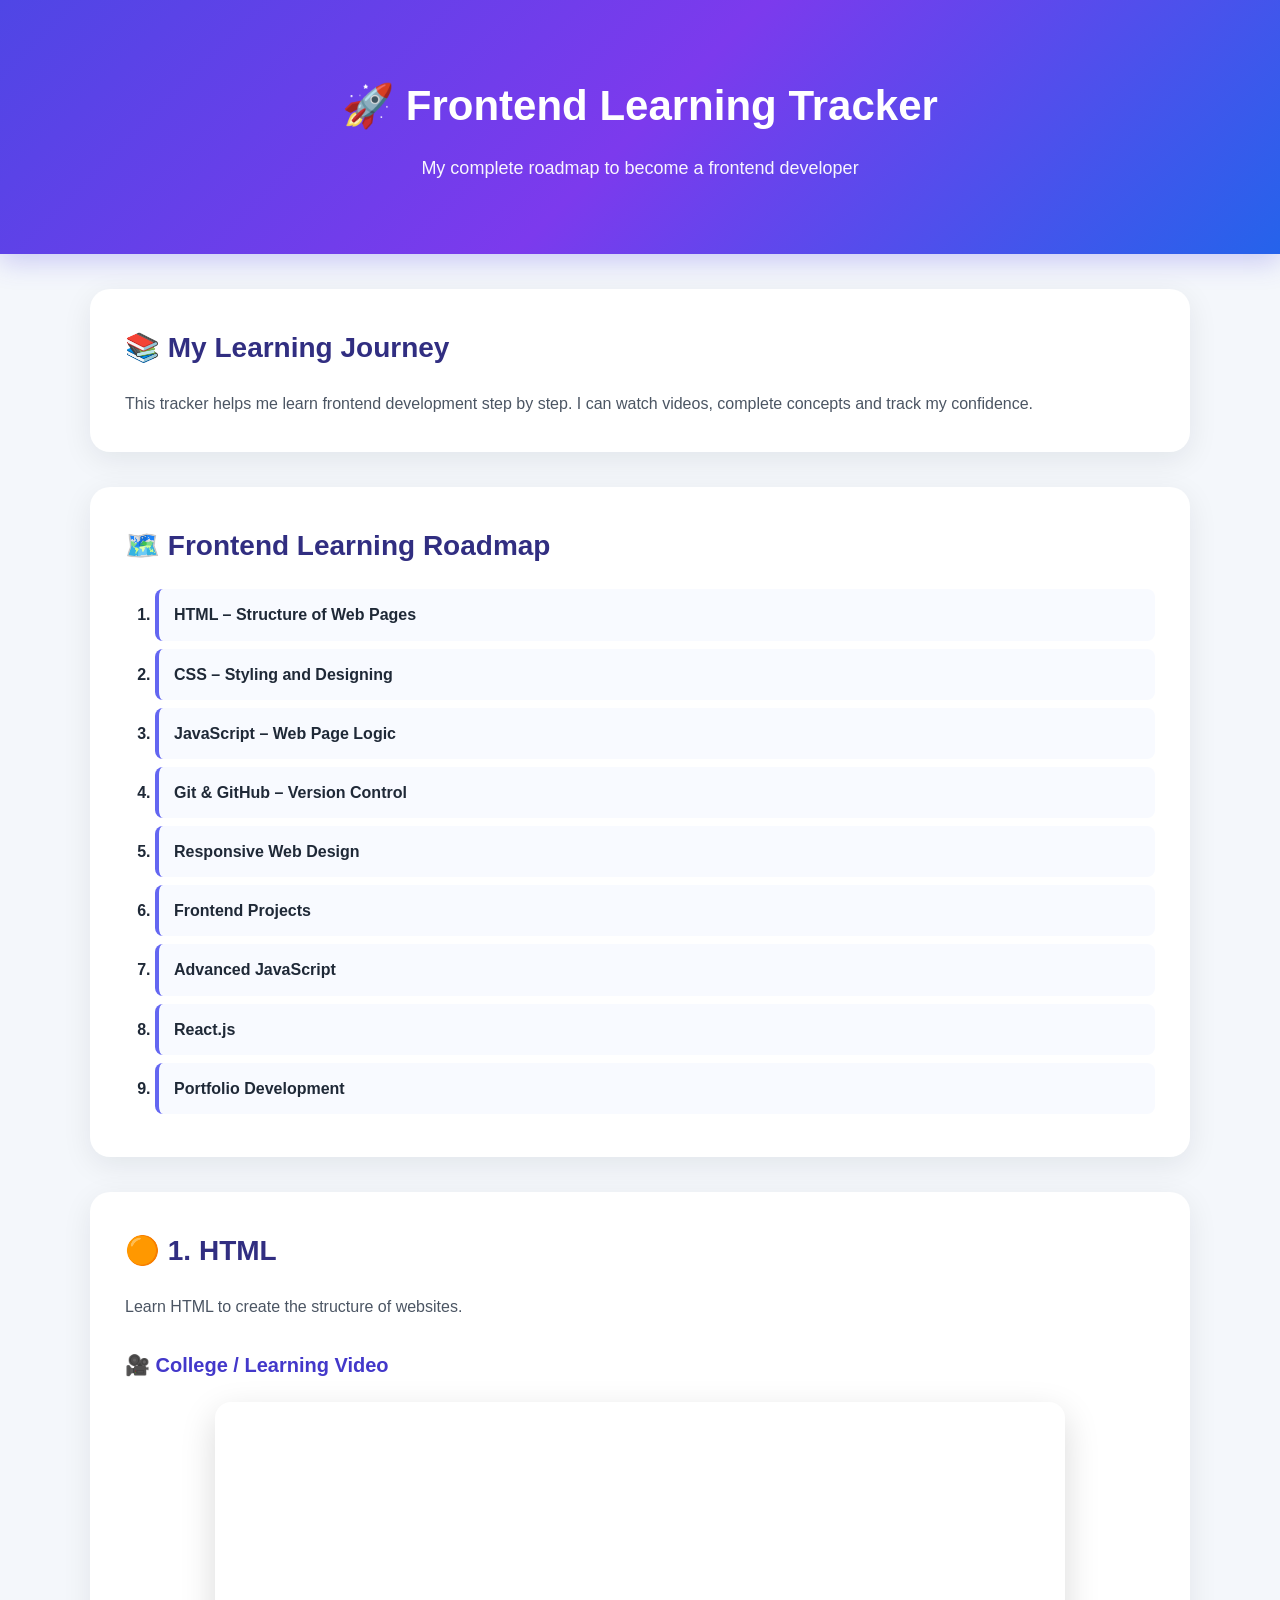
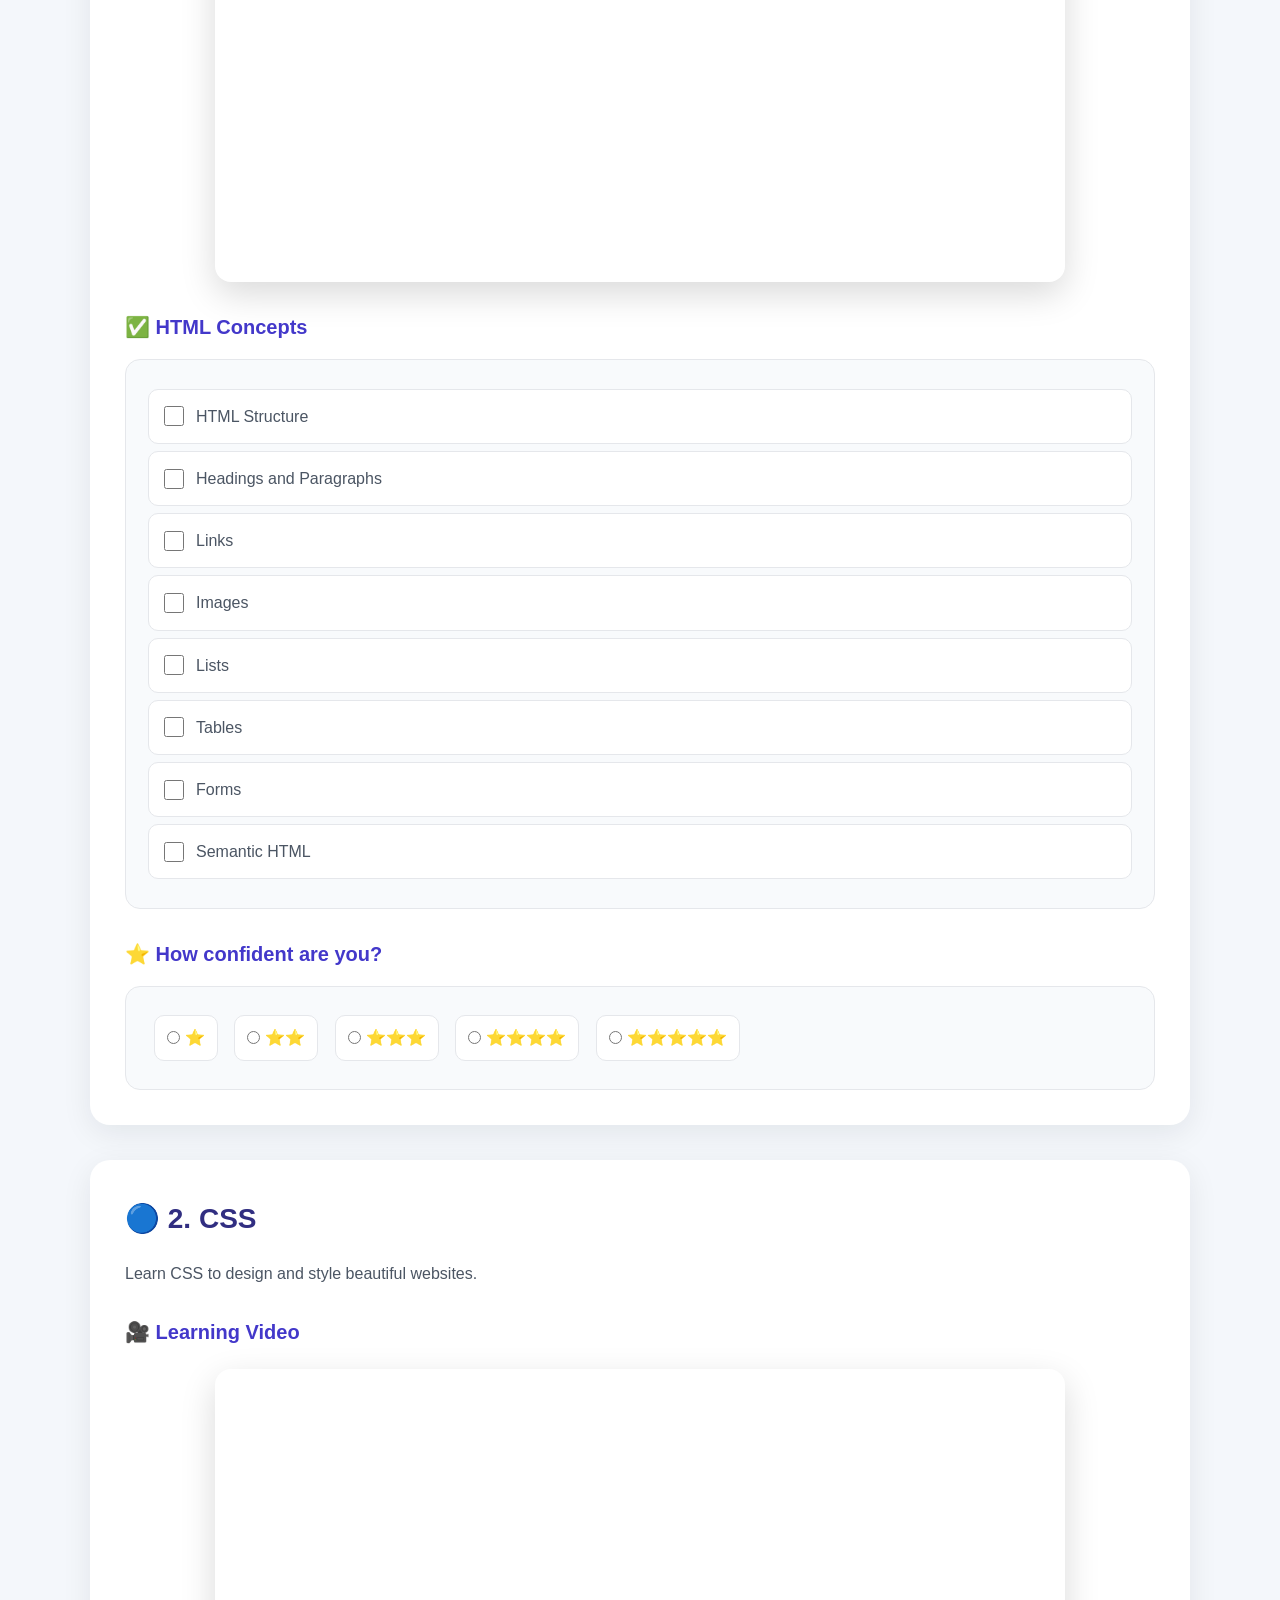
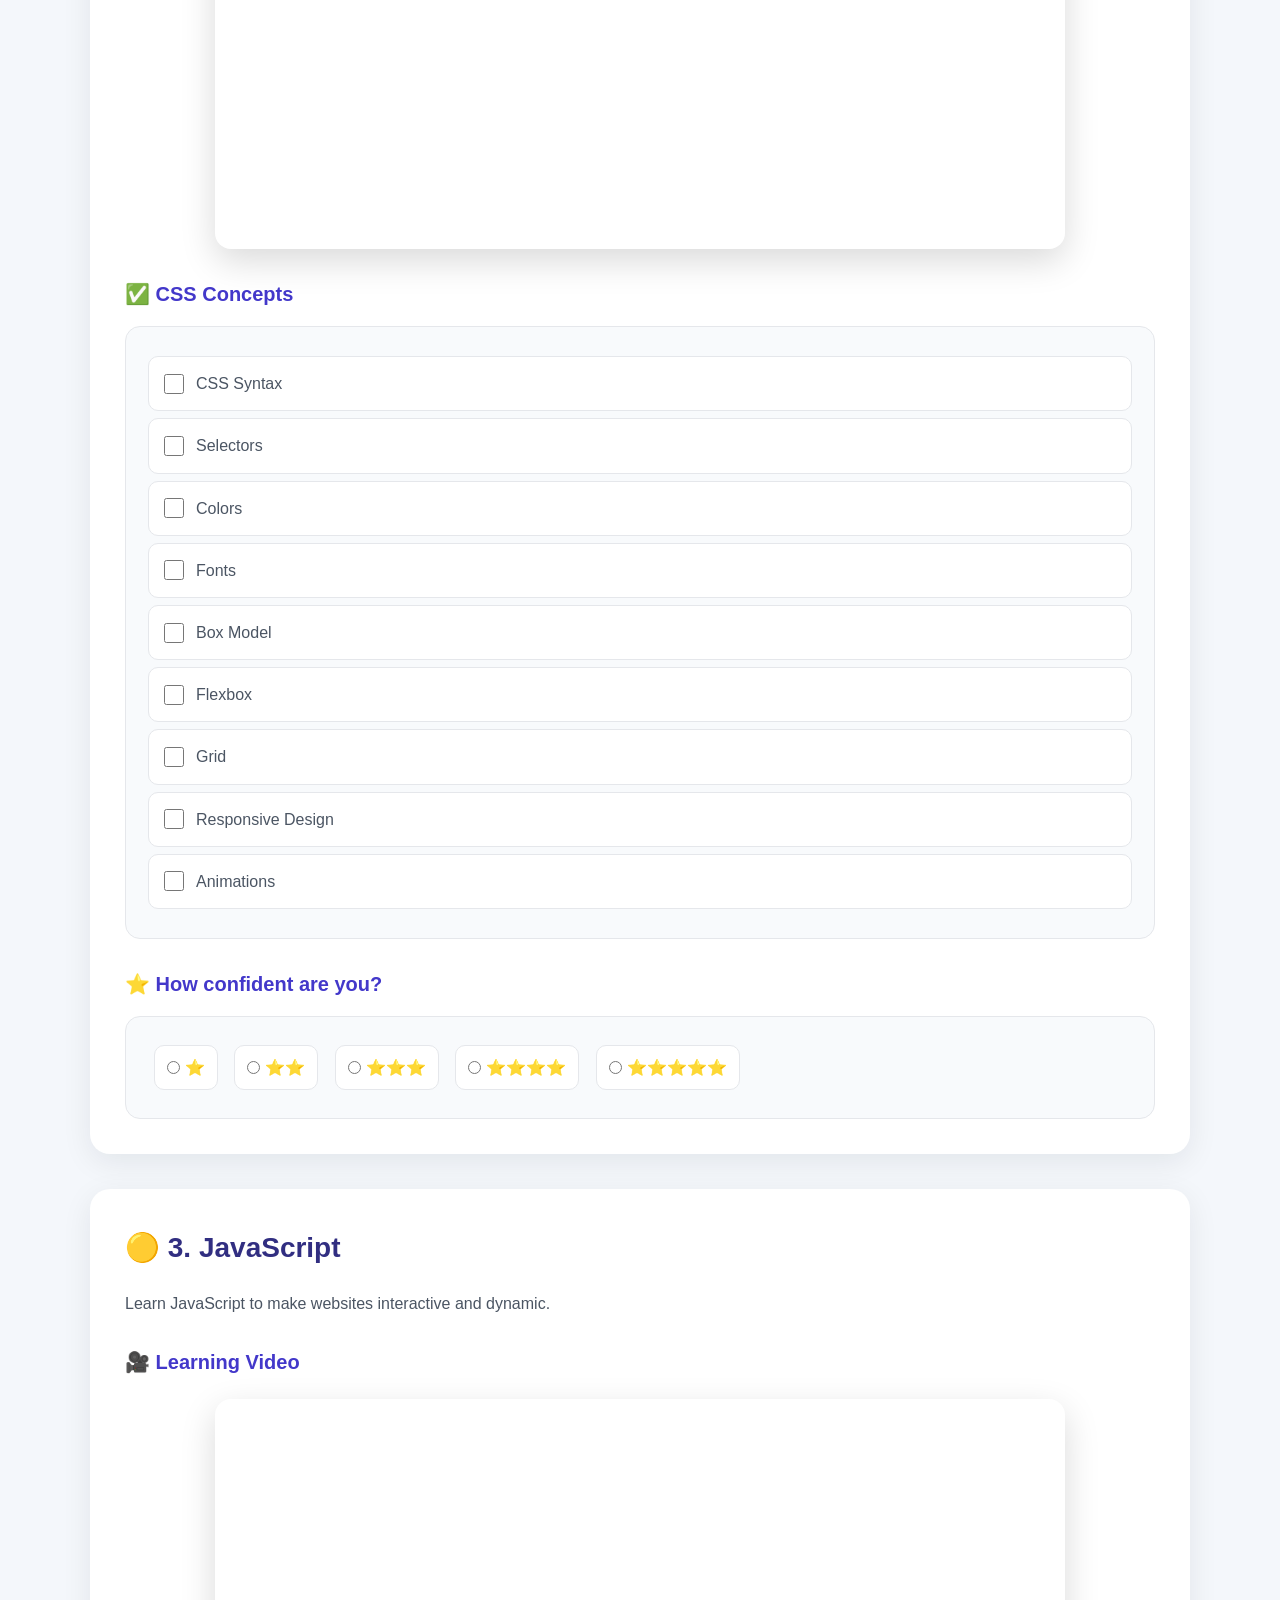
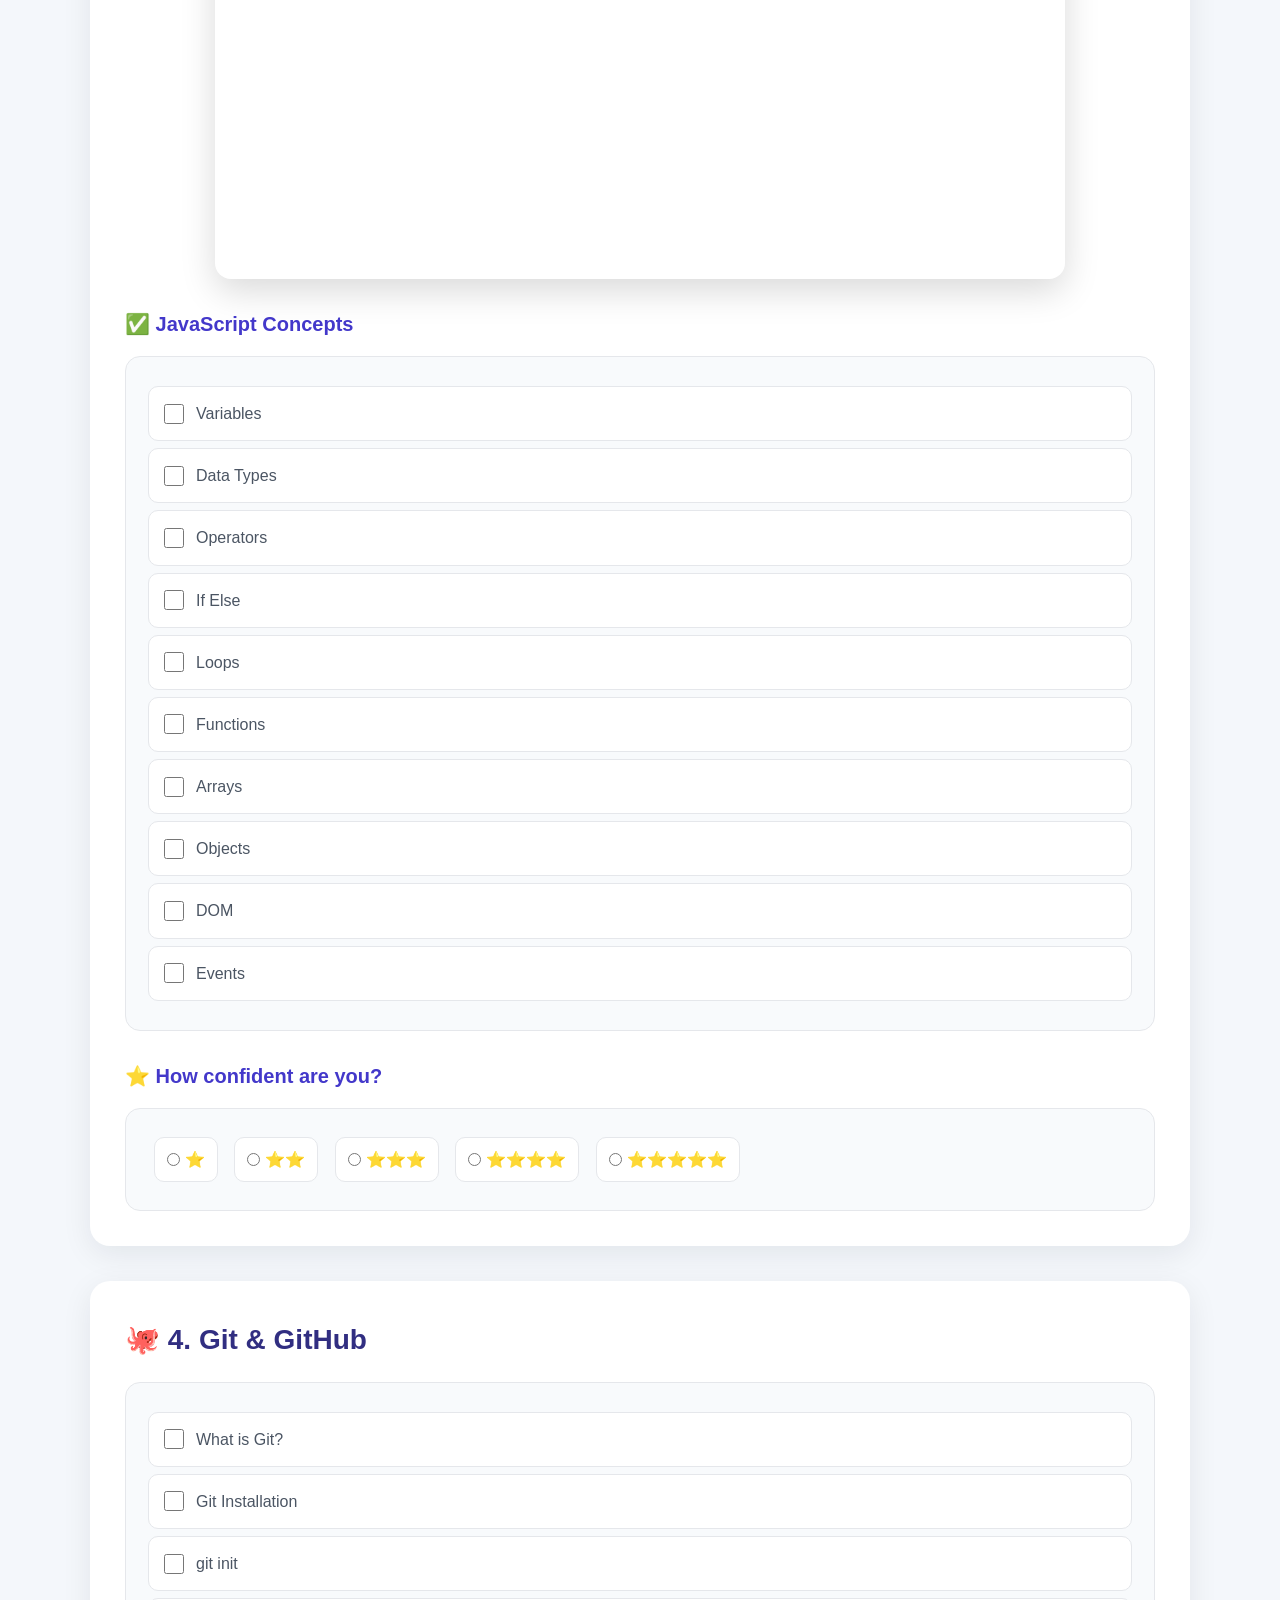
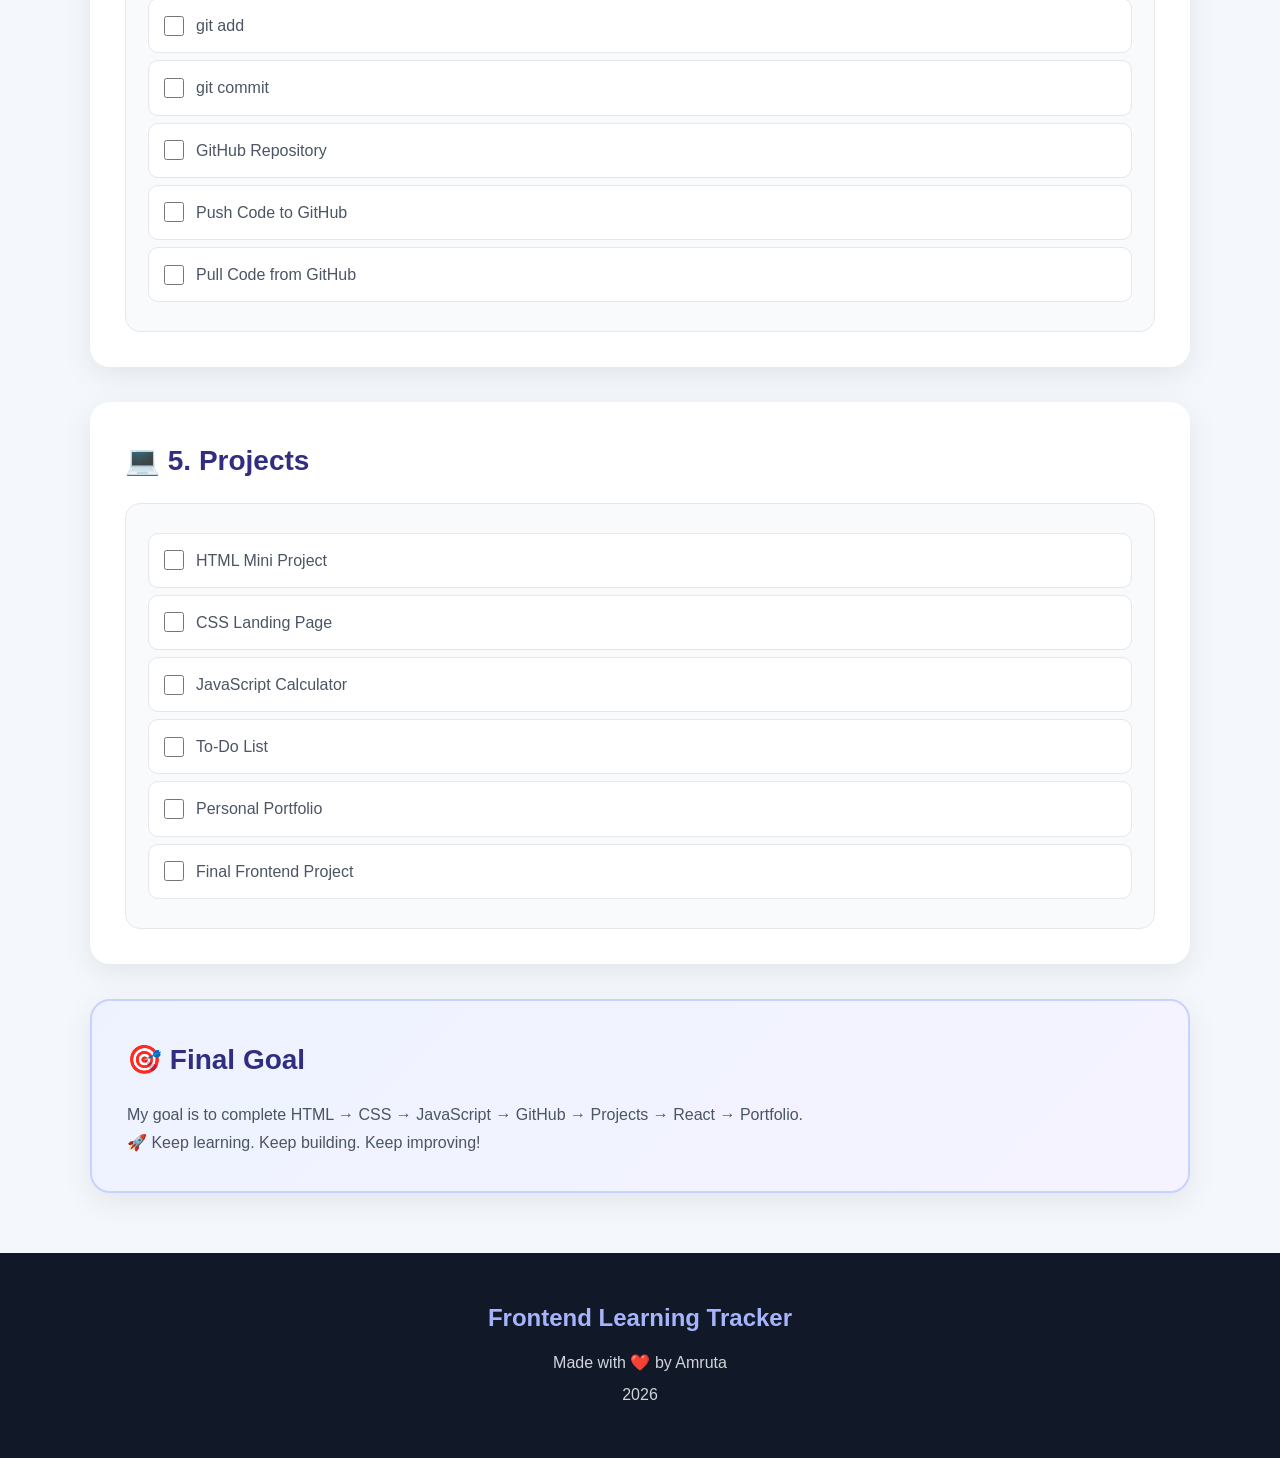
<file: HTML/index1.html>
<!DOCTYPE html>
<html lang="en">

<head>
    <meta charset="UTF-8">
    <meta name="viewport" content="width=device-width, initial-scale=1.0">

    <title>Frontend Learning Tracker</title>

    <!-- Connect CSS -->
    <link rel="stylesheet" href="style.css">
</head>

<body>

    <!-- HEADER -->
    <header>
        <h1>🚀 Frontend Learning Tracker</h1>
        <p>My complete roadmap to become a frontend developer</p>
    </header>


    <!-- INTRODUCTION -->
    <section>
        <h2>📚 My Learning Journey</h2>

        <p>
            This tracker helps me learn frontend development step by step.
            I can watch videos, complete concepts and track my confidence.
        </p>
    </section>


    <!-- ROADMAP -->
    <section>
        <h2>🗺️ Frontend Learning Roadmap</h2>

        <ol>
            <li>HTML – Structure of Web Pages</li>
            <li>CSS – Styling and Designing</li>
            <li>JavaScript – Web Page Logic</li>
            <li>Git & GitHub – Version Control</li>
            <li>Responsive Web Design</li>
            <li>Frontend Projects</li>
            <li>Advanced JavaScript</li>
            <li>React.js</li>
            <li>Portfolio Development</li>
        </ol>
    </section>


    <!-- HTML -->
    <section>
        <h2>🟠 1. HTML</h2>

        <p>
            Learn HTML to create the structure of websites.
        </p>

        <h3>🎥 College / Learning Video</h3>

        <iframe
            src="https://www.youtube.com/embed/UB1O30fR-EE"
            title="HTML Tutorial"
            allowfullscreen>
        </iframe>

        <h3>✅ HTML Concepts</h3>

        <form>

            <p>
                <input type="checkbox">
                HTML Structure
            </p>

            <p>
                <input type="checkbox">
                Headings and Paragraphs
            </p>

            <p>
                <input type="checkbox">
                Links
            </p>

            <p>
                <input type="checkbox">
                Images
            </p>

            <p>
                <input type="checkbox">
                Lists
            </p>

            <p>
                <input type="checkbox">
                Tables
            </p>

            <p>
                <input type="checkbox">
                Forms
            </p>

            <p>
                <input type="checkbox">
                Semantic HTML
            </p>

        </form>

        <h3>⭐ How confident are you?</h3>

        <form>

            <label>
                <input type="radio" name="html-rating">
                ⭐
            </label>

            <label>
                <input type="radio" name="html-rating">
                ⭐⭐
            </label>

            <label>
                <input type="radio" name="html-rating">
                ⭐⭐⭐
            </label>

            <label>
                <input type="radio" name="html-rating">
                ⭐⭐⭐⭐
            </label>

            <label>
                <input type="radio" name="html-rating">
                ⭐⭐⭐⭐⭐
            </label>

        </form>
    </section>


    <!-- CSS -->
    <section>
        <h2>🔵 2. CSS</h2>

        <p>
            Learn CSS to design and style beautiful websites.
        </p>

        <h3>🎥 Learning Video</h3>

        <iframe
            src="https://www.youtube.com/embed/1Rs2ND1ryYc"
            title="CSS Tutorial"
            allowfullscreen>
        </iframe>

        <h3>✅ CSS Concepts</h3>

        <form>

            <p>
                <input type="checkbox">
                CSS Syntax
            </p>

            <p>
                <input type="checkbox">
                Selectors
            </p>

            <p>
                <input type="checkbox">
                Colors
            </p>

            <p>
                <input type="checkbox">
                Fonts
            </p>

            <p>
                <input type="checkbox">
                Box Model
            </p>

            <p>
                <input type="checkbox">
                Flexbox
            </p>

            <p>
                <input type="checkbox">
                Grid
            </p>

            <p>
                <input type="checkbox">
                Responsive Design
            </p>

            <p>
                <input type="checkbox">
                Animations
            </p>

        </form>

        <h3>⭐ How confident are you?</h3>

        <form>

            <label>
                <input type="radio" name="css-rating">
                ⭐
            </label>

            <label>
                <input type="radio" name="css-rating">
                ⭐⭐
            </label>

            <label>
                <input type="radio" name="css-rating">
                ⭐⭐⭐
            </label>

            <label>
                <input type="radio" name="css-rating">
                ⭐⭐⭐⭐
            </label>

            <label>
                <input type="radio" name="css-rating">
                ⭐⭐⭐⭐⭐
            </label>

        </form>
    </section>


    <!-- JAVASCRIPT -->
    <section>
        <h2>🟡 3. JavaScript</h2>

        <p>
            Learn JavaScript to make websites interactive and dynamic.
        </p>

        <h3>🎥 Learning Video</h3>

        <iframe
            src="https://www.youtube.com/embed/PkZNo7MFNFg"
            title="JavaScript Tutorial"
            allowfullscreen>
        </iframe>

        <h3>✅ JavaScript Concepts</h3>

        <form>

            <p>
                <input type="checkbox">
                Variables
            </p>

            <p>
                <input type="checkbox">
                Data Types
            </p>

            <p>
                <input type="checkbox">
                Operators
            </p>

            <p>
                <input type="checkbox">
                If Else
            </p>

            <p>
                <input type="checkbox">
                Loops
            </p>

            <p>
                <input type="checkbox">
                Functions
            </p>

            <p>
                <input type="checkbox">
                Arrays
            </p>

            <p>
                <input type="checkbox">
                Objects
            </p>

            <p>
                <input type="checkbox">
                DOM
            </p>

            <p>
                <input type="checkbox">
                Events
            </p>

        </form>

        <h3>⭐ How confident are you?</h3>

        <form>

            <label>
                <input type="radio" name="js-rating">
                ⭐
            </label>

            <label>
                <input type="radio" name="js-rating">
                ⭐⭐
            </label>

            <label>
                <input type="radio" name="js-rating">
                ⭐⭐⭐
            </label>

            <label>
                <input type="radio" name="js-rating">
                ⭐⭐⭐⭐
            </label>

            <label>
                <input type="radio" name="js-rating">
                ⭐⭐⭐⭐⭐
            </label>

        </form>
    </section>


    <!-- GIT & GITHUB -->
    <section>
        <h2>🐙 4. Git & GitHub</h2>

        <form>

            <p>
                <input type="checkbox">
                What is Git?
            </p>

            <p>
                <input type="checkbox">
                Git Installation
            </p>

            <p>
                <input type="checkbox">
                git init
            </p>

            <p>
                <input type="checkbox">
                git add
            </p>

            <p>
                <input type="checkbox">
                git commit
            </p>

            <p>
                <input type="checkbox">
                GitHub Repository
            </p>

            <p>
                <input type="checkbox">
                Push Code to GitHub
            </p>

            <p>
                <input type="checkbox">
                Pull Code from GitHub
            </p>

        </form>
    </section>


    <!-- PROJECTS -->
    <section>
        <h2>💻 5. Projects</h2>

        <form>

            <p>
                <input type="checkbox">
                HTML Mini Project
            </p>

            <p>
                <input type="checkbox">
                CSS Landing Page
            </p>

            <p>
                <input type="checkbox">
                JavaScript Calculator
            </p>

            <p>
                <input type="checkbox">
                To-Do List
            </p>

            <p>
                <input type="checkbox">
                Personal Portfolio
            </p>

            <p>
                <input type="checkbox">
                Final Frontend Project
            </p>

        </form>
    </section>


    <!-- FINAL CHECKLIST -->
    <section>
        <h2>🎯 Final Goal</h2>

        <p>
            My goal is to complete HTML → CSS → JavaScript → GitHub →
            Projects → React → Portfolio.
        </p>

        <p>
            🚀 Keep learning. Keep building. Keep improving!
        </p>
    </section>


    <!-- FOOTER -->
    <footer>

        <h3>Frontend Learning Tracker</h3>

        <p>Made with ❤️ by Amruta</p>

        <p>2026</p>

    </footer>

</body>

</html>
</file>
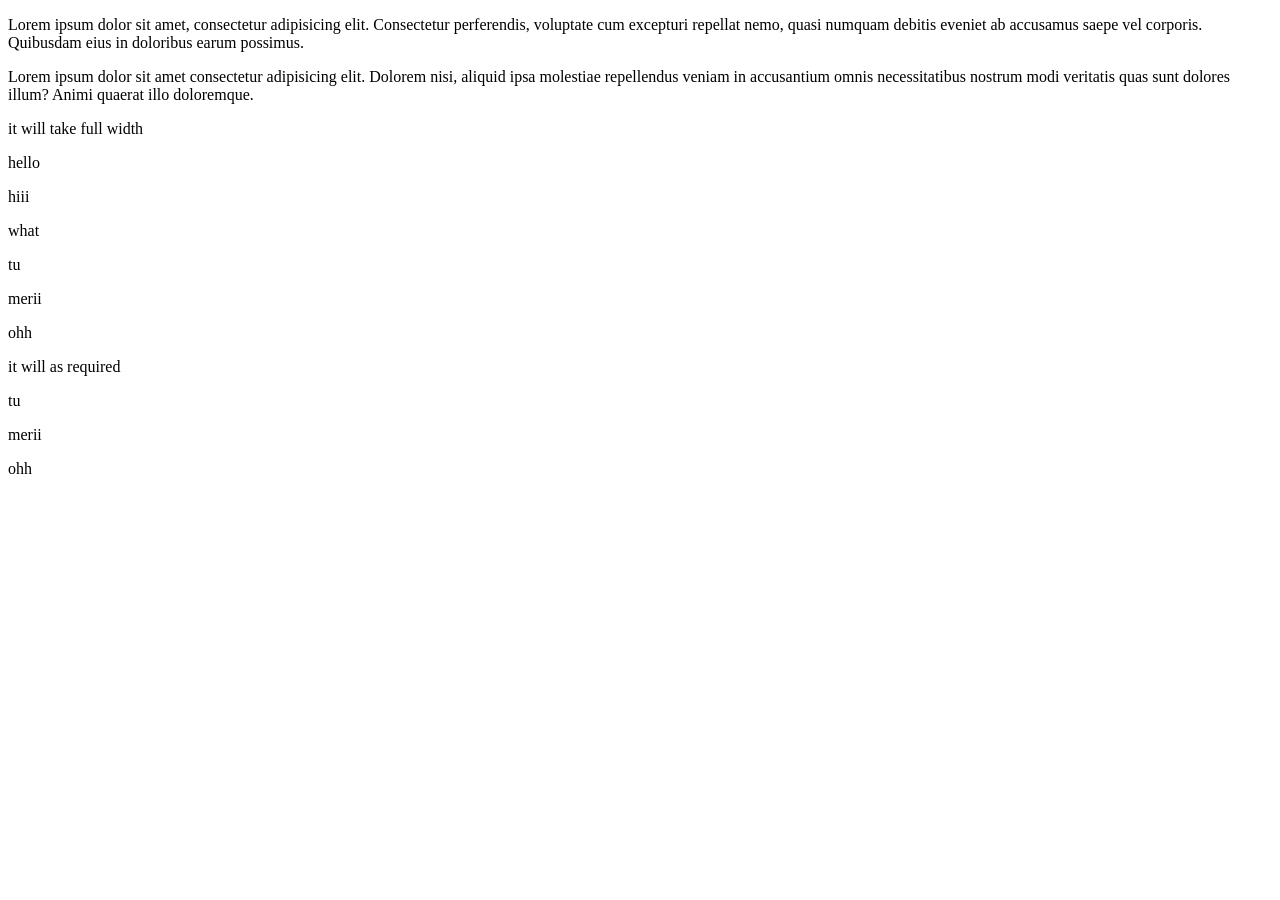
<file: HTML/level3.html>
<!DOCTYPE html>
<html lang="en">
<head>
    <meta charset="UTF-8">
    <meta name="viewport" content="width=device-width, initial-scale=1.0">
    <title>Document</title>
</head>
<body>
    <p>Lorem ipsum dolor sit amet, consectetur adipisicing elit. Consectetur perferendis, voluptate cum excepturi repellat nemo, quasi numquam debitis eveniet ab accusamus saepe vel corporis. Quibusdam eius in doloribus earum possimus.</p>
    <div>
        <p>Lorem ipsum dolor sit amet consectetur adipisicing elit. Dolorem nisi, aliquid ipsa molestiae repellendus veniam in accusantium omnis necessitatibus nostrum modi veritatis quas sunt dolores illum? Animi quaerat illo doloremque.</p>
        <p>it will take full width</p>
    </div>
<div>
    <p>hello</p>
    <p>hiii</p>
    <p>what</p>
</div>
<div>
    <p>tu</p>
    <p>merii</p>
    <p>ohh</p>
</div>

<span>
    <p>it will as required</p>
    <p>tu</p>
    <p>merii</p>
    <p>ohh</p></span>
    
</body>
</html>
</file>
<file: HTML/style.css>
/* =========================
   GLOBAL
========================= */

* {
    margin: 0;
    padding: 0;
    box-sizing: border-box;
}

html {
    scroll-behavior: smooth;
}

body {
    font-family: "Segoe UI", Arial, sans-serif;
    background: #f4f7fb;
    color: #1f2937;
    line-height: 1.7;
}


/* =========================
   HEADER
========================= */

header {
    background: linear-gradient(135deg, #4f46e5, #7c3aed, #2563eb);
    color: white;
    text-align: center;
    padding: 70px 20px;
    box-shadow: 0 8px 25px rgba(79, 70, 229, 0.25);
}

header h1 {
    font-size: 42px;
    font-weight: 800;
    margin-bottom: 12px;
}

header p {
    font-size: 18px;
    opacity: 0.95;
}


/* =========================
   SECTIONS
========================= */

section {
    width: 90%;
    max-width: 1100px;
    margin: 35px auto;
    background: white;
    padding: 35px;
    border-radius: 20px;
    box-shadow: 0 8px 30px rgba(15, 23, 42, 0.08);
    transition: 0.3s;
}

section:hover {
    transform: translateY(-3px);
    box-shadow: 0 12px 35px rgba(15, 23, 42, 0.12);
}


/* =========================
   HEADINGS
========================= */

section h2 {
    color: #312e81;
    font-size: 28px;
    margin-bottom: 18px;
}

section h3 {
    color: #4338ca;
    font-size: 20px;
    margin-top: 28px;
    margin-bottom: 15px;
}

section p {
    color: #4b5563;
}


/* =========================
   ROADMAP
========================= */

section ol {
    margin-top: 20px;
    padding-left: 30px;
}

section ol li {
    padding: 12px 15px;
    margin: 8px 0;
    background: #f8faff;
    border-left: 4px solid #6366f1;
    border-radius: 8px;
    font-weight: 600;
    transition: 0.3s;
}

section ol li:hover {
    background: #eef2ff;
    transform: translateX(6px);
}


/* =========================
   VIDEOS
========================= */

iframe {
    display: block;
    width: 100%;
    max-width: 850px;
    height: 480px;
    margin: 20px auto;
    border: none;
    border-radius: 16px;
    box-shadow: 0 12px 35px rgba(0, 0, 0, 0.15);
}


/* =========================
   FORMS
========================= */

form {
    background: #f8fafc;
    padding: 22px;
    border-radius: 15px;
    border: 1px solid #e5e7eb;
}


/* =========================
   CHECKBOX ITEMS
========================= */

form p {
    display: flex;
    align-items: center;
    gap: 12px;
    padding: 13px 15px;
    margin: 7px 0;
    background: white;
    border-radius: 10px;
    border: 1px solid #e5e7eb;
    transition: 0.25s;
}

form p:hover {
    border-color: #6366f1;
    background: #f5f3ff;
    transform: translateX(4px);
}


/* =========================
   CHECKBOX
========================= */

input[type="checkbox"] {
    width: 20px;
    height: 20px;
    accent-color: #4f46e5;
    cursor: pointer;
}

input[type="checkbox"]:checked {
    accent-color: #16a34a;
}


/* =========================
   RADIO BUTTONS
========================= */

input[type="radio"] {
    accent-color: #f59e0b;
    cursor: pointer;
}


/* =========================
   STAR RATING
========================= */

form label {
    display: inline-flex;
    align-items: center;
    gap: 5px;
    margin: 6px;
    padding: 8px 12px;
    background: white;
    border: 1px solid #e5e7eb;
    border-radius: 10px;
    cursor: pointer;
    transition: 0.25s;
}

form label:hover {
    background: #fff7ed;
    border-color: #f59e0b;
    transform: translateY(-2px);
}


/* =========================
   FINAL GOAL
========================= */

section:last-of-type {
    background: linear-gradient(135deg, #eef2ff, #f5f3ff);
    border: 2px solid #c7d2fe;
}


/* =========================
   FOOTER
========================= */

footer {
    background: #111827;
    color: white;
    text-align: center;
    padding: 45px 20px;
    margin-top: 60px;
}

footer h3 {
    color: #a5b4fc;
    font-size: 24px;
    margin-bottom: 10px;
}

footer p {
    color: #d1d5db;
    margin: 5px 0;
}


/* =========================
   SELECTION
========================= */

::selection {
    background: #6366f1;
    color: white;
}


/* =========================
   SCROLLBAR
========================= */

::-webkit-scrollbar {
    width: 10px;
}

::-webkit-scrollbar-track {
    background: #f1f5f9;
}

::-webkit-scrollbar-thumb {
    background: #6366f1;
    border-radius: 10px;
}


/* =========================
   RESPONSIVE
========================= */

@media (max-width: 900px) {

    header h1 {
        font-size: 34px;
    }

    section {
        width: 94%;
        padding: 25px;
    }

    iframe {
        height: 400px;
    }
}


@media (max-width: 600px) {

    header {
        padding: 45px 15px;
    }

    header h1 {
        font-size: 27px;
    }

    header p {
        font-size: 15px;
    }

    section {
        width: 94%;
        padding: 20px;
        margin: 20px auto;
    }

    section h2 {
        font-size: 23px;
    }

    iframe {
        height: 220px;
    }

    form {
        padding: 15px;
    }

    form p {
        font-size: 14px;
    }

    footer {
        padding: 35px 15px;
    }
}
</file>
